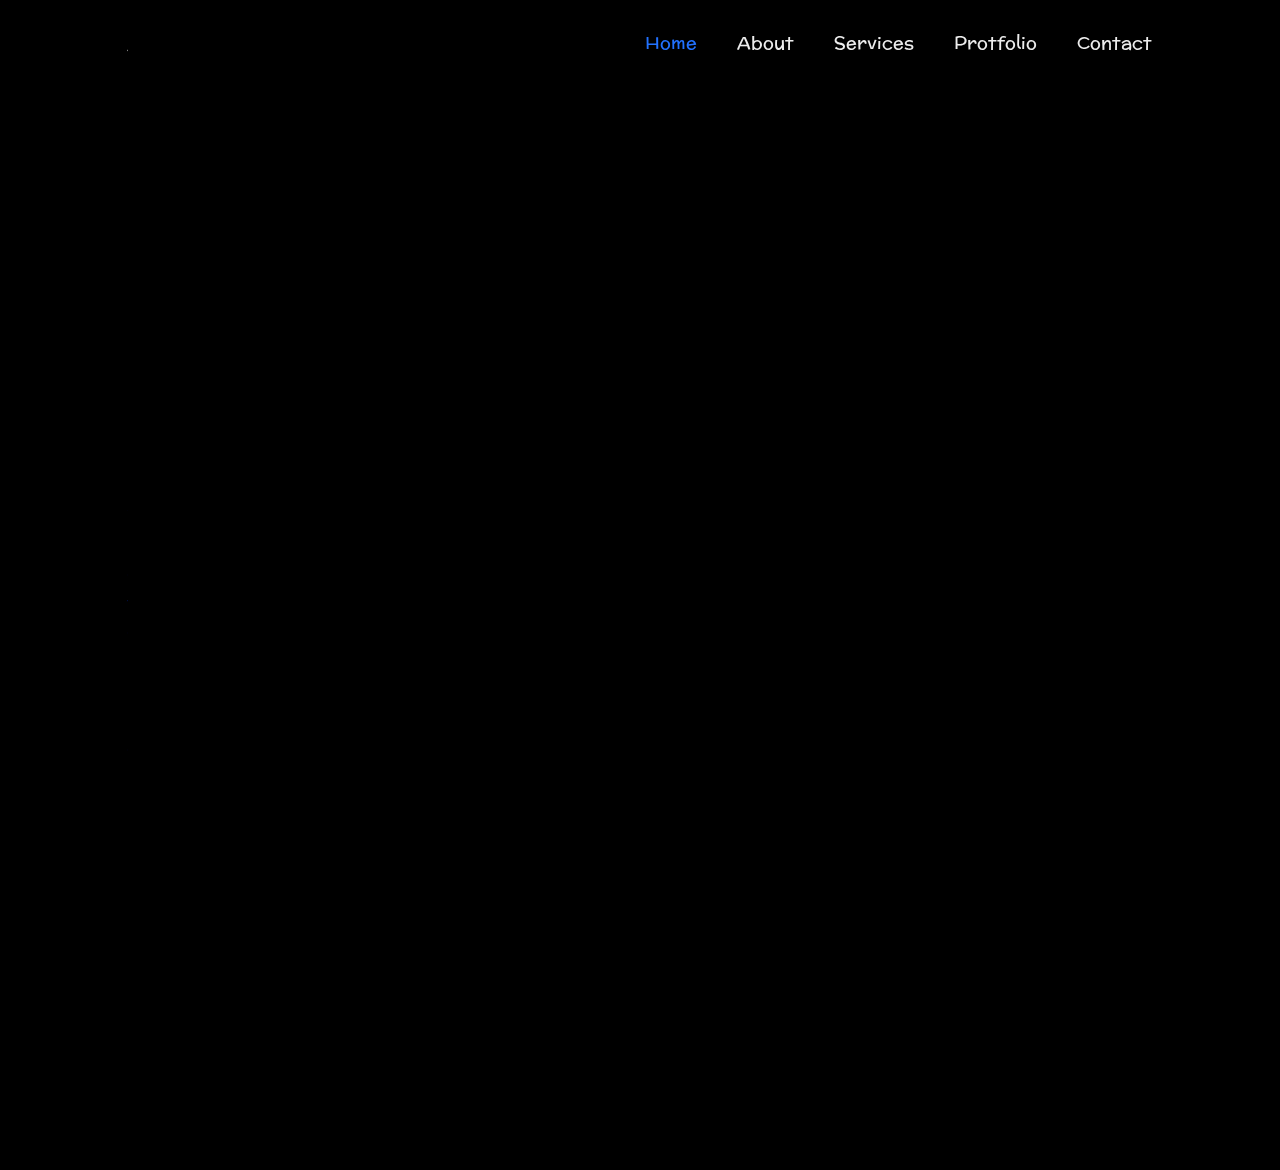
<file: index.html>
<!DOCTYPE html>
<html lang="en">
<head>
    <meta charset="UTF-8">
    <meta name="viewport" content="width=device-width, initial-scale=1.0">
    <title>Personal Protfolio Website HTML CSS</title>
    <link rel="stylesheet" href="style.css">
    <link href='https://unpkg.com/boxicons@2.1.4/css/boxicons.min.css' rel='stylesheet'>
</head>

<body>

    <header class="header">
        <a href="#" class="logo">Anant0551.</a>

        <nav class="navbar">
            <a href="#" class="active">Home</a>
            <a href="#">About</a>
            <a href="#">Services</a>
            <a href="#">Protfolio</a>
            <a href="#">Contact</a>
        </nav>
    </header>
    <section class="home">
        <div class="home-content">
            <h1>Hi, I'm Anant Kumar Singh</h1>
            <h3>Frontend Development</h3>
            <p>
                With a strong foundation in web development, I bring to the table a deep passion for 
                crafting immersive online experiences. My journey in web development has equipped me 
                with a comprehensive skill set that spans the entire development process. 
                From conceptualizing user-centric designs to translating them into responsive and 
                visually stunning interfaces, I thrive on turning ideas into functional reality. 
                Proficient in a variety of frontend technologies including HTML, CSS, and JavaScript, 
                I have a proven track record of creating seamless, cross-browser compatible websites 
                that provide intuitive navigation and optimal performance.</p>
            <div class="btn-box">
                <a href="#">Hire Me</a>
                <a href="#">Let's Talk</a>
            </div>
        </div>
        <div class="home-sci">
            <a href="#"><i class='bx bxl-instagram' ></i></i></a>
            <a href="#"><i class='bx bxl-linkedin-square' ></i></a>
            <a href="#"><i class='bx bxl-gmail' ></i></a>
        </div>
        
    </section>



</body>
</html>
</file>
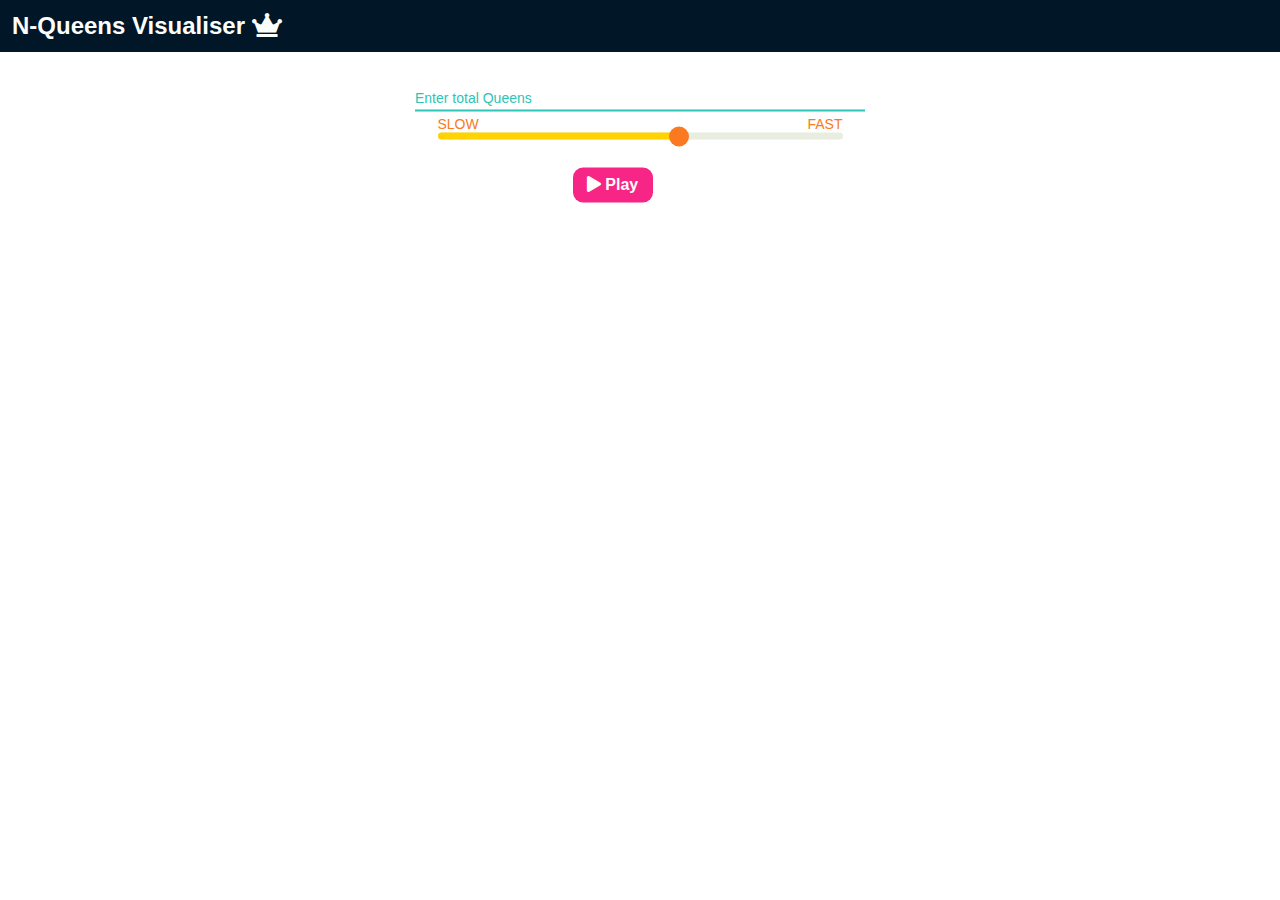
<file: N-Queens-Puzzle-Visualizer/index.html>
<!DOCTYPE html>
<html lang="en">
  <head>
    <meta charset="UTF-8" />
    <meta name="viewport" content="width=device-width, initial-scale=1.0" />
    <title>N-Queen-Visualiser</title>
    <link
      rel="stylesheet"
      href="https://use.fontawesome.com/releases/v5.8.1/css/all.css"
    />
    <link rel="stylesheet" href="style.css" />
  </head>

  <body>
    <header class="header">
      <h2>
        N-Queens Visualiser <i class="fas fa-crown" style="color: #fdfffc"></i>
      </h2>
    </header>
    <div class="n-queen">
      <div class="inputbox">
        <input type="number" class="numberbox" id="numberbox" required />
        <label>Enter total Queens</label>
      </div>

      <div class="slider-container">
        <input
          class="slider"
          id="slider"
          type="range"
          min="0"
          max="100"
          value="60"
        />
        <div id="progress-bar"></div>
      </div>
      <button class="play-button" id="play-button">
        <i class="fa fa-play" aria-hidden="true"></i> Play
      </button>
    </div>

    <div class="queen-arrangement" id="queen-arrangement"></div>
    <div id="n-queen-board"></div>
    <script src="app.js"></script>
  </body>
</html>
</file>
<file: style.css>
@import url('https://fonts.googleapis.com/css2?family=Preahvihear&display=swap');

*{
    margin: 0;
    padding: 0;
    box-sizing: border-box;
    font-family: 'Preahvihear', sans-serif;
}


body {
    
    background: black;
    color: #ededed;
}

.header {
    position: fixed;
    top: 0;
    left: 0;
    width: 100%;
    padding: 20px 10%;
    background: transparent;
    display: flex;
    justify-content: space-between;
    align-items: center;
    z-index: 100;
}

.logo {
    position: relative;
    font-size: 25px;
    color: #ededed;
    text-decoration: none;
    font-weight: 600;
}

.logo::before {
    content: '';
    position: absolute;
    top: 0;
    right: 0;
    width: 100%;
    height: 100%;
    background: black;
    animation: showRight 1s ease forwards;
    animation-delay: .4s;
}

.navbar a {
    font-size: 18px;
    color: #ededed;
    text-decoration: none;
    font-weight: 500;
    margin-left: 35px;
}

.navbar a:hover,
.navbar a.active
{
    color: #2272FF;
}

.home{
    height: 130vh;
    background: url('https://r4.wallpaperflare.com/wallpaper/4/880/964/one-piece-black-and-white-roronoa-zoro-hd-wallpaper-165a4cd472d87d56e8138b5208aa4d14.jpg')no-repeat;
    background-size: cover;
    background-position: center;
    display: flex;
    align-items: center;
    padding: 0 10%;
}

.home-content {
    max-width: 600px;
}

.home-content h1 {
    position: relative;
    font-size: 56px;
    font-weight: 700;
    line-height: 1.2;
}

.home-content h1::before {
    content: '';
    position: absolute;
    top: 0;
    right: 0;
    width: 100%;
    height: 100%;
    background: black;
    animation: showRight 1s ease forwards;
    animation-delay: 1s;
}



.home-content h3 {
    position: relative;
    font-size: 32px;
    font-weight: 700;
    color: #00abf0;
}


.home-content h3::before {
    content: '';
    position: absolute;
    top: 0;
    right: 0;
    width: 100%;
    height: 100%;
    background: black;
    animation: showRight 1s ease forwards;
    animation-delay: 1.4s;
}
 
.home-content p {
    position: relative;
    margin: 20px 0 40px;
    font-size: 16px;
}


.home-content p::before {
    content: '';
    position: absolute;
    top: 0;
    right: 0;
    width: 100%;
    height: 100%;
    background: black;
    animation: showRight 1s ease forwards;
    animation-delay: 1.6s;
}

.home-content .btn-box {
    position: relative;
    display: flex;
    justify-content: space-between;
    width: 345px;
    height: 50px;
}



.home-content .btn-box::before {
    content: '';
    position: absolute;
    top: 0;
    right: 0;
    width: 100%;
    height: 100%;
    background: black;
    animation: showRight 1s ease forwards;
    animation-delay: 1.8s;
    z-index: 2;
}

.btn-box a {
    position: relative;
    display: inline-flex;
    justify-content: center;
    align-items: center;
    width: 150px;
    height: 100%;
    background: #00abf0;
    border: 2px solid #00abf0;
    border-radius: 8px;
    font-size: 19px;
    color: #081b29;
    text-decoration: none;
    font-weight: 600;
    letter-spacing: 1px;
    z-index: 1;
    overflow: hidden;
    transition: .5s;
}


.btn-box a:hover {
    color: #00abf0;

}


.btn-box a:nth-child(2) {
    background: transparent;
    color: #081b29;
    background: #00abf0;
}

.btn-box a:nth-child(2):hover {
    color: #00abf0;
}

.btn-box a::before {
    content: '';
    position: absolute;
    top: 0;
    left: 0;
    width: 0%;
    height: 100%;
    background: #081b29;
    z-index: -1;
    transition: .5s;
}

.btn-box a:hover::before {
    width: 100%;
}

.home-sci {
    
    position: absolute;
    bottom: -200px;
    width: 170px;
    display: flex;
    justify-content: space-around;
}


.home-sci::before {
    content: '';
    position: absolute;
    top: 0;
    right: 0;
    width: 100%;
    height: 100%;
    background: black;
    animation: showRight 1s ease forwards;
    animation-delay: 1.8s;
    z-index: 2;
}


.home-sci a {
    position: relative;
    display: inline-flex;
    justify-content: center;
    align-items: center;
    width: 40px;
    height: 40px;
    background: transparent;
    border: 2px solid #00abf0;
    border-radius: 50%;                     
    font-size: 20px;
    color: #00abf0;
    text-decoration: none;
    z-index: 1;
    overflow: hidden;
    transition: .5s;
}


.home-sci a:hover {
    color: #081b29;
}

.home-sci a::before {
    content: ' ';
    position: absolute;
    top: 0;
    left: 0;
    width: 0;
    height: 100%;
    background: #00abf0;
    z-index: -1;
    transition: .5s;
}

.home-sci a:hover::before {
    width: 101%;

}

/*KEYFRAME ANIMATION*/

@keyframes showRight {
    100% {
        width: 0;
    }
}
</file>
<file: N-Queens-Puzzle-Visualizer/style.css>
* {
  box-sizing: border-box;
}

body {
  margin: 0;
  padding: 0;
  font-family: Arial, Helvetica, sans-serif;
}

.header {
  position: relative;
  top: -20px;
  width: 100%;
  background-color: #011627;
  color: #fdfffc;
}

.header h2 {
  padding: 0.5em;
}

div.n-queen {
  position: absolute;
  left: 50%;
  transform: translate(-50%, -50%);
  width: 70%;
  max-width: 450px;
  /* border: 1px solid red; */
}

.inputbox {
  position: relative;
  top: 1.5em;
  bottom: 2em;
}

.numberbox {
  width: 100%;
  font-size: 14px;
  padding: 4px;
  border: none;
  border-bottom: 2px solid #2ec4b6;
  outline: none;
  background: transparent;
}

.inputbox label {
  position: absolute;
  top: 4px;
  left: 0px;
  color: #2ec4b6;
  font-size: 14px;
  pointer-events: none;
  transition: 0.3s;
}

.inputbox input:focus ~ label,
.inputbox input:disabled ~ label,
.inputbox input:valid ~ label {
  top: -9px;
  font-size: 12px;
  font-weight: 400;
}

.slider-container {
  position: absolute;
  left: 5%;
  width: 90%;
  /* text-align: center; */
  margin: 0 auto;
  top: 4em;
  /* border: 2px solid red; */
}

.slider {
  -webkit-appearance: none;
  width: 100%;
  margin: 0 auto;
  height: 7px;
  border-radius: 7px;
  background: linear-gradient(90deg, #e8eddf 60%, #e8eddf 60%);
  outline: none;
}

.slider::after {
  content: "SLOW";
  position: absolute;
  top: -10px;
  font-size: 14px;
  font-weight: 500;
  color: #fa7921;
}

.slider::before {
  content: "FAST";
  position: absolute;
  top: -10px;
  right: 0px;
  font-size: 14px;
  font-weight: 500;
  color: #fa7921;
}

/* Google chrome */
.slider::-webkit-slider-thumb {
  -webkit-appearance: none;
  width: 20px;
  height: 20px;
  position: relative;
  top: -2px;
  cursor: pointer;
  background-color: #fa7921;
  border-radius: 50%;
  z-index: 2;
}

.slider::-webkit-slider-runnable-track {
  -webkit-appearance: none;
  height: 15px;
  width: 15px;
  z-index: 1;
  color: #ffba08;
}

/* Mozilla firefox */
.slider::-moz-range-thumb {
  width: 20px;
  height: 20px;
  background-color: #fa7921;
  cursor: pointer;
  position: relative;
  top: -2px;
  border-radius: 50%;
  z-index: 2;
}

.slider::-webkit-slider-thumb:hover {
  box-shadow: 0 0 0 2px white, 0 0 0 4px #fa7921;
}

#progress-bar {
  width: 60%;
  height: 7px;
  background: #ffd200;
  border-radius: 7px;
  position: absolute;
  top: 7px;
}

.play-button {
  position: relative;
  top: 80px;
  left: 35%;
  border: none;
  outline: none;
  color: #fdfffc;
  width: 80px;
  height: 35px;
  background-color: #f72585;
  border-radius: 10px;
  font-size: 16px;
  font-weight: 600;
  cursor: pointer;
  transition: all 0.3s ease-in-out;
  /* z-index: 1; */
}

.play-button:hover {
  opacity: 0.8;
  transform: scale(1.05);
}

.queen-arrangement {
  position: relative;
  top: 140px;
  text-align: center;
  font-size: 18px;
  font-weight: 500;
  color: #247ba0;
}

#n-queen-board {
  position: relative;
  display: flex;
  width: 80%;
  top: 150px;
  margin: 0 auto;
  flex-wrap: wrap;
  justify-content: center;
}

#n-queen-board div {
  position: relative;
  display: flex;
  justify-content: center;
  flex-direction: column;
  margin: 0 10px;
  box-shadow: 0 4px 8px 0 rgb(0, 0, 0, 0.2);
  border-radius: 3px;
  bottom: 10px;
}

table {
  position: relative;
  border-collapse: collapse;
  margin: -10px 10px;
  padding: 10px;
  margin-bottom: 10px;
  align-self: center;
}

td {
  width: 35px;
  height: 35px;
  text-align: center;
}

h4 {
  position: relative;
  top: -5px;
  padding: 8px;
  width: 95%;
  background-color: #0582ca;
  align-self: center;
  color: #fdfffc;
  text-align: center;
  border-radius: 4px 4px 0 0;
}
</file>
